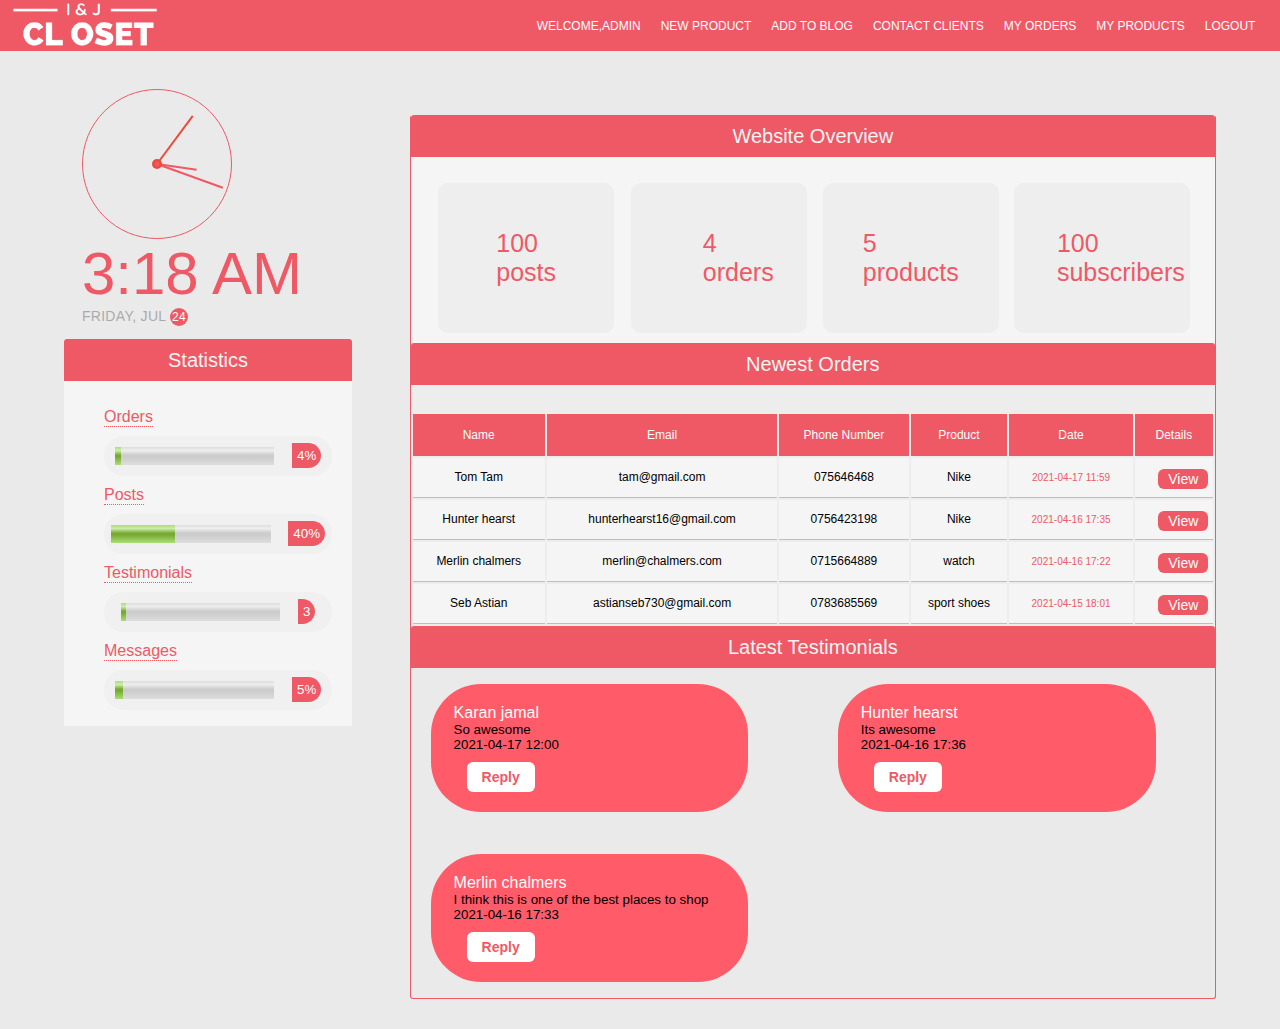
<file: designs/adm.html>
<!DOCTYPE html>
<html lang="en">
<head>
    <meta charset="UTF-8">
    <meta http-equiv="X-UA-Compatible" content="IE=edge">
    <meta name="viewport" content="width=device-width, initial-scale=1.0">

    <link rel="stylesheet" href="../css/adm.css">
    <link rel="stylesheet" href="../css/font-awesome.min.css">
    <link rel="stylesheet" href="../css/time.css">
    <title>Admin panel</title>
</head>
<body>
    <header>
        <div class="logo">
            <img src="../images/logo.png" height="47" width="166.66" alt="">
        </div>
        <nav>
            <ul>
                <li><a href="#">Welcome,Admin</a></li>
                <li><a href="./pages/products/">New product</a></li>
                <li><a href="./pages/blog/">Add to Blog</a></li>
                <li><a href="#">Contact clients</a></li>
                <li><a href="#">My Orders</a></li>
                <li><a href="#">My products</a></li>
                <li><a href="#">Logout</a></li>
            </ul>
        </nav>
    </header>
    <main>  

          <!DOCTYPE html>
<html lang="en">
  <head>
    <meta charset="UTF-8" />
    <meta name="viewport" content="width=device-width, initial-scale=1.0" />
    <link rel="stylesheet" href="../css/time.css"/>
    <title>Theme Clock</title>
  </head>
  <body>

    <button class="toggle" style="opacity: 0;" >Dark mode</button>

    <div class="clock-container">
      <div class="clock">
        <div class="needle hour"></div>
        <div class="needle minute"></div>
        <div class="needle second"></div>
        <div class="center-point"></div>
      </div>

      <div class="time"></div>
      <div class="date"></div>
    </div>

    <script src="../js/time.js"></script>
  </body>
</html>
        <section>
            <div class="stats">
                <div>
                    <h4 class="pink-breadcrumb"> Statistics</h4>
                    <ul>
                        <label>Orders</label>
                        <li>  <meter min="0" max="100" value="4"></meter> <small class="counter">4%</small>  </li>
                        <label>Posts</label>
                        <li> <meter min="0" max="100" value="40"></meter> <small class="counter">40%</small> </li>
                        <label>Testimonials</label>
                        <li> <meter min="0" max="100" value="3"></meter> <small class="counter">3 </small></li>
                        <label>Messages</label>
                        <li><meter min="0" max="100" value="5"></meter> <small class="counter">5%</small> </li>
                    </ul>
                     
                       

                 </div>
                
                
            </div>
            <div class="more-container">
                <div class="overview">
                    <h4 class="pink-breadcrumb">Website Overview</h4>
                    <div class="grid-container">
                        <div class="card"><i class="fas fa-pencil-alt fa-2x"></i> 100 <br> posts</div>
                        <div class="card"><i class="fas fa-sort fa-2x" ></i> 4 <br> orders</div>
                       <div class="card"><i class="fas fa-boxes fa-2x"></i> 5 <br> products</div>
                        <div class="card"><i class="fas fa-signal fa-2x"></i> 100 <br> subscribers</div>
                    </div>
                </div>
                <div class="latest" id="latest">
                    <h4 class="pink-breadcrumb">Newest Orders</h4>
                    <table>
                                        
                        <tr class="pink-breadcrumb">
                            <th>Name</th>
                            <th>Email</th>
                            <th>Phone Number</th>
                            <th>Product</th>
                            <th>Date</th>
                            <th>Details</th>
                        </tr>
                                                <tr>
                            <td>Tom Tam</td>
                            <td>tam@gmail.com</td>
                            <td>075646468</td>
                            <td>Nike</td>
                            <td><small>2021-04-17 11:59</small></td>
                            <td><a href="./pages/view-order/?AreaID=6" class="btn">View</a></td>
                        </tr>
                                                <tr>
                            <td>Hunter hearst</td>
                            <td>hunterhearst16@gmail.com</td>
                            <td>0756423198</td>
                            <td>Nike</td>
                            <td><small>2021-04-16 17:35</small></td>
                            <td><a href="./pages/view-order/?AreaID=4" class="btn">View</a></td>
                        </tr>
                                                <tr>
                            <td>Merlin chalmers</td>
                            <td>merlin@chalmers.com</td>
                            <td>0715664889</td>
                            <td>watch</td>
                            <td><small>2021-04-16 17:22</small></td>
                            <td><a href="./pages/view-order/?AreaID=3" class="btn">View</a></td>
                        </tr>
                                                <tr>
                            <td>Seb Astian</td>
                            <td>astianseb730@gmail.com</td>
                            <td>0783685569</td>
                            <td>sport shoes</td>
                            <td><small>2021-04-15 18:01</small></td>
                            <td><a href="./pages/view-order/?AreaID=2" class="btn">View</a></td>
                        </tr>
                                          
                    </table>
                    
                </div>

                <div class="pink-breadcrumb">Latest Testimonials</div>
                <div class="grid-4">
                    <p class="message">
                        <small>Karan jamal</small>
                        <small>So awesome</small>
                        <small>2021-04-17 12:00</small>
                        <small><a href="mailto:jamal@gmail.com" class="btn">Reply</a></small>
                    </p>
                       
                    <p class="message">
                        <small>Hunter hearst</small>
                        <small>Its awesome</small>
                        <small>2021-04-16 17:36</small>
                        <small><a href="mailto:hunterhearst16@gmail.com" class="btn">Reply</a></small>
                    </p>
                       
                    <p class="message">
                        <small>Merlin chalmers</small>
                        <small>I think this is one of the best places to shop</small>
                        <small>2021-04-16 17:33</small>
                        <small><a href="mailto:merlin@gmail.com" class="btn">Reply</a></small>
                    </p>
                </div>
            </div>
        </section>
    </main>                        
    <script src="../js/font_awesome_main.js"></script>
</body>
</html>
</file>
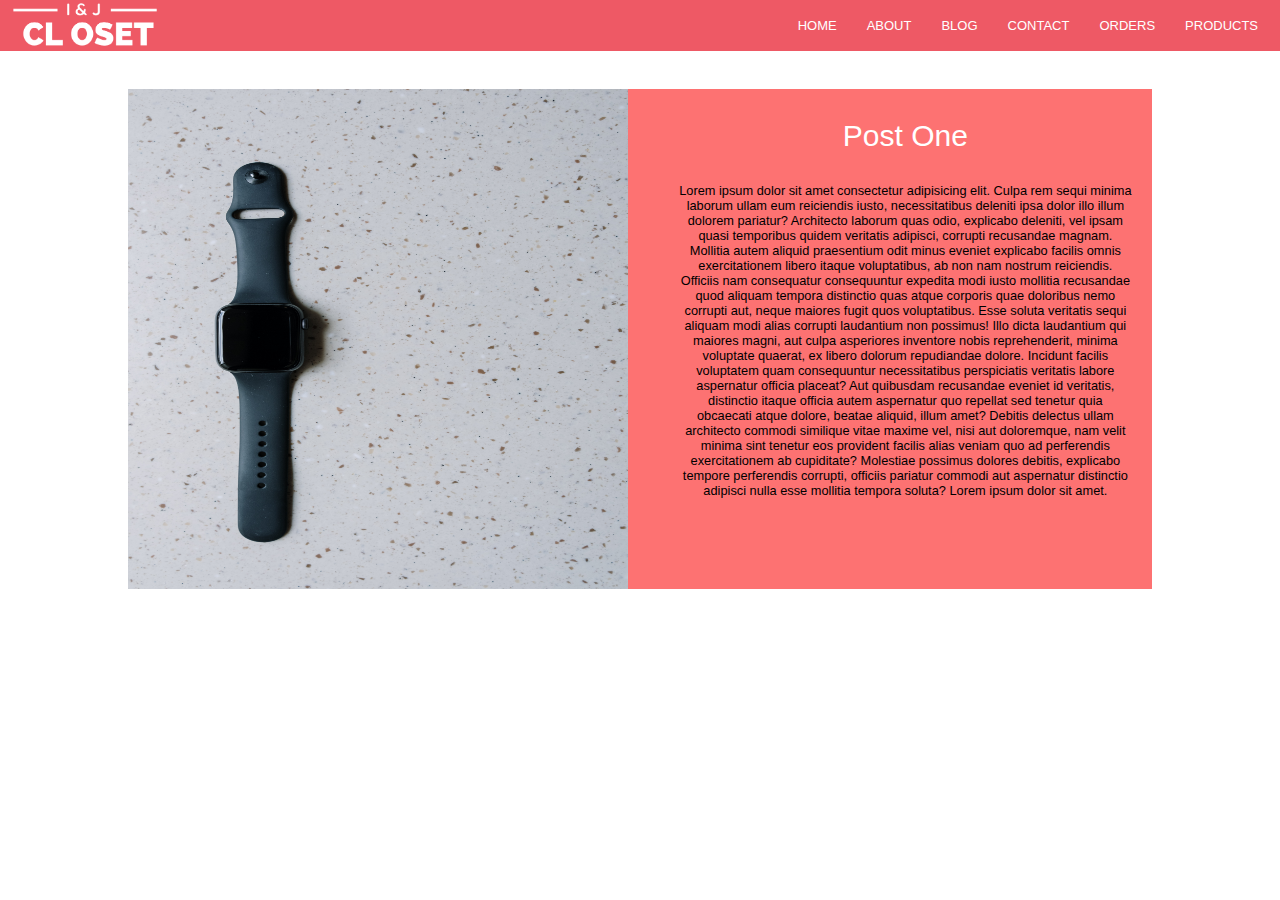
<file: designs/blog.html>
<!DOCTYPE html>
<html lang="en">
<head>
    <meta charset="UTF-8">
    <meta http-equiv="X-UA-Compatible" content="IE=edge">
    <meta name="viewport" content="width=device-width, initial-scale=1.0">
    <link rel="stylesheet" href="../css/posts_custom.css">
    <link rel="stylesheet" href="../css/header.css">
    <title>Blog</title>
</head>
<body>
    <header>
        <div class="logo">
            <img src="../../images/logo.png" height="47" width="166.66" alt="">
        </div>
    
        <nav>
            <ul>
                <li><a href="../../">Home</a></li>
                <li><a href="#">About</a></li>
                <li><a href="../../index.php#blog">Blog</a></li>
                <li><a href="../../index.php#contact">Contact</a></li>
                <li><a href="#">Orders</a></li>
                <li><a href="../../index.php#products">Products</a></li>
            </ul>
        </nav>
    </header>


    <main class="showcase">
        <div class="post">
            <div class="img">
                <img src="../images/pexels-cottonbro-5054541.jpg" alt="">
            </div>
            <div class="article">
                <h3>Post One</h3>
                <article>
                    Lorem ipsum dolor sit amet consectetur adipisicing elit. Culpa rem sequi minima laborum ullam eum reiciendis iusto, necessitatibus deleniti ipsa dolor illo illum dolorem pariatur? Architecto laborum quas odio, explicabo deleniti, vel ipsam quasi temporibus quidem veritatis adipisci, corrupti recusandae magnam. Mollitia autem aliquid praesentium odit minus eveniet explicabo facilis omnis exercitationem libero itaque voluptatibus, ab non nam nostrum reiciendis. Officiis nam consequatur consequuntur expedita modi iusto mollitia recusandae quod aliquam tempora distinctio quas atque corporis quae doloribus nemo corrupti aut, neque maiores fugit quos voluptatibus. Esse soluta veritatis sequi aliquam modi alias corrupti laudantium non possimus! Illo dicta laudantium qui maiores magni, aut culpa asperiores inventore nobis reprehenderit, minima voluptate quaerat, ex libero dolorum repudiandae dolore. Incidunt facilis voluptatem quam consequuntur necessitatibus perspiciatis veritatis labore aspernatur officia placeat? Aut quibusdam recusandae eveniet id veritatis, distinctio itaque officia autem aspernatur quo repellat sed tenetur quia obcaecati atque dolore, beatae aliquid, illum amet? Debitis delectus ullam architecto commodi similique vitae maxime vel, nisi aut doloremque, nam velit minima sint tenetur eos provident facilis alias veniam quo ad perferendis exercitationem ab cupiditate? Molestiae possimus dolores debitis, explicabo tempore perferendis corrupti, officiis pariatur commodi aut aspernatur distinctio adipisci nulla esse mollitia tempora soluta?
                    Lorem ipsum dolor sit amet.
                </article>
            </div>
        </div>
    </main>
</body>
</html>
</file>
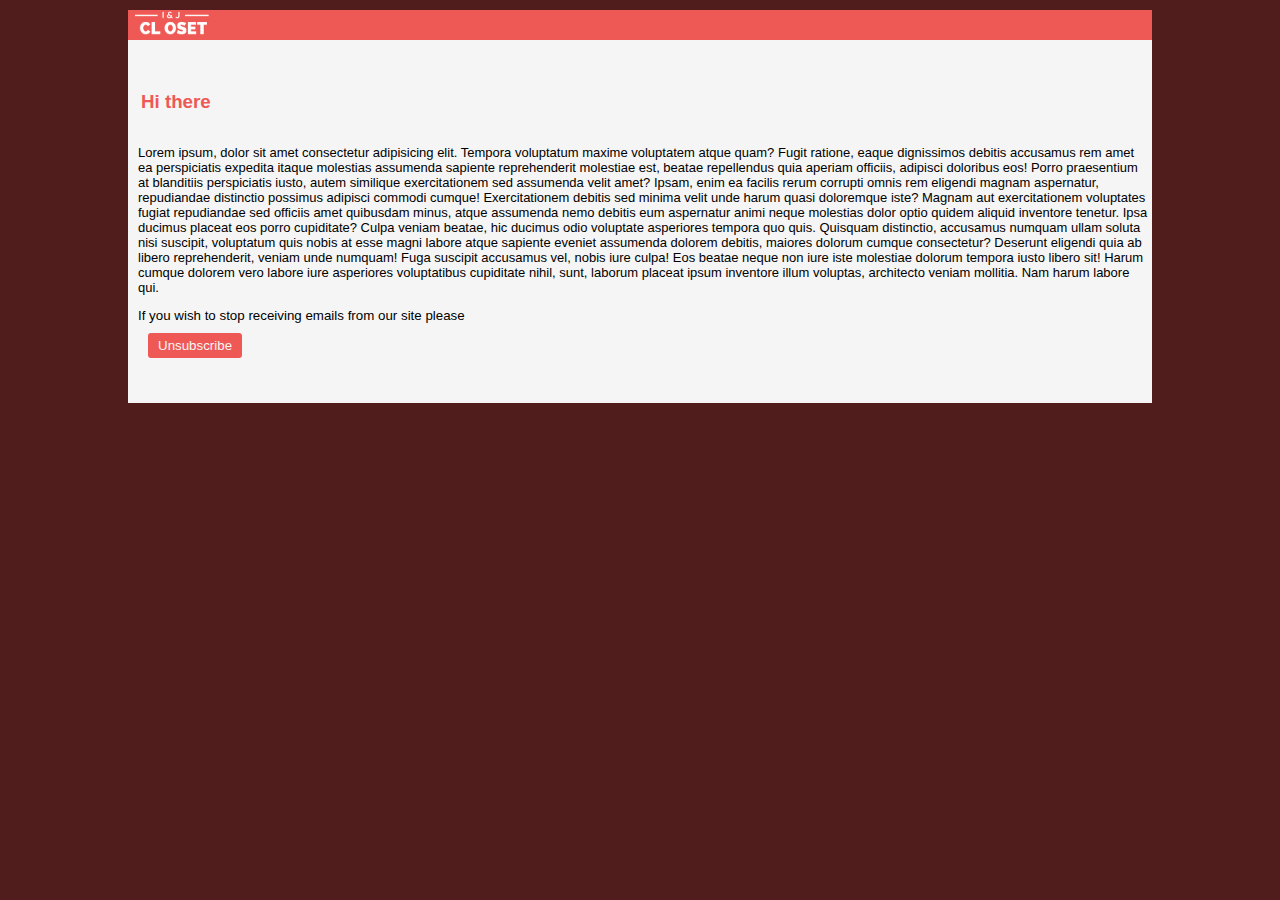
<file: designs/mail.html>
<!DOCTYPE html>
<html lang="en">
<head>
    <meta charset="UTF-8">
    <meta http-equiv="X-UA-Compatible" content="IE=edge">
    <meta name="viewport" content="width=device-width, initial-scale=1.0">
    <title>Mail body</title>
</head>
<body style="width: 80%; margin: 0 auto; background-color: #491313f5;">
    <div class="container" style="background-color: #f5f5f5;   height: max-content; margin-bottom: 2%; display: flex; flex-direction: column; align-content: center; justify-items: center; justify-items: center; margin-top: 1%;"  >
        <header style="background-color: #ee5955; width: 100%; height: 30px; " >
            <div class="logo"><img src="../images/logo.png" height="25" width="86" alt=""></div>
        </header>
        <p>
            <h3 style="color: #ee5955; margin-left: 13px; font-family: Arial, Helvetica, sans-serif;">Hi there </h3>
            <p style=" margin-left: 10px; font-size: 13px; font-family: Arial, Helvetica, sans-serif;">Lorem ipsum, dolor sit amet consectetur adipisicing elit. Tempora voluptatum maxime voluptatem atque quam? Fugit ratione, eaque dignissimos debitis accusamus rem amet ea perspiciatis expedita itaque molestias assumenda sapiente reprehenderit molestiae est, beatae repellendus quia aperiam officiis, adipisci doloribus eos! Porro praesentium at blanditiis perspiciatis iusto, autem similique exercitationem sed assumenda velit amet? Ipsam, enim ea facilis rerum corrupti omnis rem eligendi magnam aspernatur, repudiandae distinctio possimus adipisci commodi cumque! Exercitationem debitis sed minima velit unde harum quasi doloremque iste? Magnam aut exercitationem voluptates fugiat repudiandae sed officiis amet quibusdam minus, atque assumenda nemo debitis eum aspernatur animi neque molestias dolor optio quidem aliquid inventore tenetur. Ipsa ducimus placeat eos porro cupiditate? Culpa veniam beatae, hic ducimus odio voluptate asperiores tempora quo quis. Quisquam distinctio, accusamus numquam ullam soluta nisi suscipit, voluptatum quis nobis at esse magni labore atque sapiente eveniet assumenda dolorem debitis, maiores dolorum cumque consectetur? Deserunt eligendi quia ab libero reprehenderit, veniam unde numquam! Fuga suscipit accusamus vel, nobis iure culpa! Eos beatae neque non iure iste molestiae dolorum tempora iusto libero sit! Harum cumque dolorem vero labore iure asperiores voluptatibus cupiditate nihil, sunt, laborum placeat ipsum inventore illum voluptas, architecto veniam mollitia. Nam harum labore qui.</p>
            <small style="font-family: Arial, Helvetica, sans-serif; margin-left: 10px;" >If you wish to stop receiving emails from our site please 
                <br> <br> <a href="#" style="text-decoration: none; margin-left: 10px; background-color: #ee5955; color: #f5f5f5; padding: 5px 10px; border-radius: 3px; font-family: Arial, Helvetica, sans-serif ;" >Unsubscribe</a></small>
        </p>
        <br>
    </div>
    
</body>
</html>
</file>
<file: css/adm.css>
:root{
    --red :rgb(255, 53, 53);
    --primary-color: #ff4454;
}
body{
    margin: 0;
    padding: 0;
    overflow-x: hidden;
    display: flex;
    flex-direction: column;
    align-items: center;
    justify-content: center;
    background-color: #e0dddda1;
}
*{
    scroll-behavior: smooth;
    list-style-type: none;
    text-decoration: none;
    font-family: -apple-system, BlinkMacSystemFont, 'Segoe UI', Roboto, Oxygen, Ubuntu, Cantarell, 'Open Sans', 'Helvetica Neue', sans-serif;
    color: var(--primary-color);
}
header{
    display: inline-flex;
    width: 100%;
    z-index: 999;
    position: sticky;
    top: 0;
    background-color: #ee5965;

}
header nav{
    margin-left: 25%;
}
 header ul{
     display: inline-flex;
}
header a{
     color:  rgb(255, 255, 255);
     font-size: 12px;
     text-transform: uppercase;
     padding: 10px;
}

main{
    height: max-content;
    display: flex;
    flex-direction: column;
    align-content: center;
    justify-content: center;
    align-items: center;
    justify-items: center;
    width: 100%;
    padding-bottom: 30px;
}

.breadcrumb{
    margin-top: 20px;
    width: 90%;
    background-color: #f5f5f5cb;
    height: 45px;
    padding-top: 10px;
    padding-left: 10px;  
    border-radius: 3px; 
    font-size: 16px;
}
.breadcrumb *{
    color: black;
}
section{
    display: inline-flex;
    width: 90%;
    /* background-color: rgba(0,0,0,0.1); */
    margin-top: 1%;
}
.stats{
    width: 25%;
    background-color: #f5f5f5;
    height: max-content;
}
.message{
    display: flex;
    flex-direction: column;
    align-content: center;
    justify-content: center;
    /* align-items: center; */
    justify-items: center; 
    background-color: #ff5b68;
    
    color: #eeeded;
    height: max-content;
    width: 80%;
    margin-left: 20px;
    padding: 20px 10px;
    border-radius: 50px;
}
.message .btn{
    padding: 15px;
    /* height: 20px; */
    background-color: #ffffff;
    color: #ee5965;
    font-weight: 600;
}
.message small:first-child{
    color: #ffffff;
    font-size: 16px;
}
.message *{
    margin-left: 13px;
    color: black;
}
.more-container{
    margin-top: -19.5%;
    margin-left: 5%;
    width: 70%;
    border: 1px solid var(--primary-color);
    border-top: none;
    border-radius: 3px;
    height: max-content;
}
.grid-4{
    display: grid;
    grid-template-columns: repeat(2,1fr);
    grid-gap: 10px;
}
.overview{
    display: flex;
    flex-direction: column;
    align-content: center;
    justify-content: center;
    align-items: center;
    justify-items: center; 
    width: 100%;  
    background-color: #f5f5f5;
}
.grid-container{
    /* width: 100%; */
    display: grid;
    grid-template-columns: repeat(4, 1fr);
    padding-bottom: 10px;
}
.stats div label{
    color: #ee5965;
    padding-bottom: 1px;
    border-bottom: 1px dotted #ee5965;
    margin-bottom: 10px;
}
.stats div li{
    width: 92%;
    background-color: #eeeded9a;
    padding: 2px 6px;
    margin: 10px 0 10px 0;
    height: 40px;
    border-radius: 30px;
    display: flex;
    align-items: center;
    justify-content: center;
    justify-items: center;
    align-content: center;
    text-align: center;
}
.stats div li meter{
    width: 82%;
    height: 35px;
    border-color: #eeeded;
}
.stats div li meter::-webkit-meter-bar{
    background-color: #f5f5f5;
    width: 90%;

}
.stats div li meter::-webkit-meter-even-less-good-value{
    width: 90%;
}
.stats div li meter::-webkit-meter-optimum-value{
    width: 90%;
    background-color: #ee5965;
}

.stats div li .counter{
    color: #fff;

    background-color: #ee5965;
    padding: 5px;
    border-radius: 0 60px 60px 0;
}
.latest{
    background-color: #eeeded;
}
.latest table{
    width: 100%;
}
th{
    background: #ee5965;
    color: #fff;
    font-weight: 200;
    font-size: 12px;
}
tr{
    width: 100%;
}
td{
    border-bottom: 1px solid rgb(190, 188, 188);
    border-right: none;
    margin: 0;
    padding :0;
    color: rgb(0, 0, 0);
    text-align: center;
    height: 40px;
    background: #f5f5f5;
    font-size: 12px;
    /* padding: 10px 20px; */
}td .btn{
    margin-left: 30%;
    margin-bottom: 6px;
}

.grid-container .card{
    width: 92%;
    margin-left: 10px;
    margin-right: 10px;   
    height: 150px;
    background: #d3d2d233;
    display: flex;
    align-items: center;
    justify-content: center;
    justify-items: center;
    align-content: center;
    font-size: 25px;
    color: #ee5965;
    font-weight: 300;
    padding: 3px;
    border-radius: 10px;
}
.card:hover{
    background-color: #ffffff;
    transition: all 1s ease-in;
}
.card:first-child{
    margin-left: 8px;
} 
.btn{
    display: flex;
    flex-direction: column;
    align-content: center;
    align-items: center;
    justify-content: center;
    justify-items: center;
    height: 20px;
    padding: 5px 10px;
    width: max-content;
    margin-top: 10px;
    border-radius: 6px;
    background-color: #ee5965;
    color: #fff;
    text-transform: capitalize;
    font-size: 14px;
}
.pink-breadcrumb{
    margin-top: 0px;
    width: 100%;
    background-color: #ee5965;
    height: 42px;
    padding-top: 10px;
    /* padding-left: 10px;   */
    border-radius: 3px 3px 0 0; 
    color: #f5f5f5;
    font-size: 20px;
    font-weight: 300;
    text-align: center;
}
input{
    border-color: transparent;
}
.btn-light{
    display: flex;
    flex-direction: column;
    align-content: center;
    align-items: center;
    justify-content: center;
    justify-items: center;
    height: 30px;
    padding: 5px 10px;
    width: max-content;
    margin-top: 10px;
    border-radius: 6px;
    background-color: #f5f5f5;
    color: #ee5965;
    text-transform: capitalize;
    font-size: 14px;
}
</file>
<file: css/time.css>
* {
  box-sizing: border-box;
}

:root {
  --primary-color: #ee5965;
  --secondary-color: #fff;
}

html {
  transition: all 0.5s ease-in;
}


body {
  font-family: 'Heebo', sans-serif;
  margin: 0;
}

.toggle {
  cursor: pointer;
  background-color: var(--primary-color);
  color: var(--secondary-color);
  border: 0;
  border-radius: 4px;
  padding: 8px 12px;
  position: absolute;
  top: 100px;
}

.toggle:focus {
  outline: none;
}

.clock-container {

  margin-top: 3%;
  display: flex;
  flex-direction: column;
  margin-left: -70%;
}

.clock {
  position: relative;
  width: 150px;
  height: 150px;
  border: 1px solid var(--primary-color );
  border-radius: 500px;
}

.needle {
  background-color: var(--primary-color);
  position: absolute;
  top: 50%;
  left: 50%;
  height: 40px;
  width: 2px;
  transform-origin: bottom center;
  transition: all 0.5s ease-in;
}

.needle.hour {
  transform: translate(-50%, -100%) rotate(0deg);
}

.needle.minute {
  transform: translate(-50%, -100%) rotate(0deg);
  height: 70px;
}

.needle.second {
  transform: translate(-50%, -100%) rotate(0deg);
  height: 60px;
  background-color: #e74c3c;
}

.center-point {
  background-color: #e74c3c;
  width: 10px;
  height: 10px;
  position: absolute;
  top: 50%;
  left: 50%;
  transform: translate(-50%, -50%);
  border-radius: 50%;
}

.center-point::after {
  content: '';
  background-color: var(--primary-color);
  width: 5px;
  height: 5px;
  position: absolute;
  top: 50%;
  left: 50%;
  transform: translate(-50%, -50%);
  border-radius: 50%;
}

.time {
  font-size: 60px;
}

.date {
  color: #aaa;
  font-size: 14px;
  letter-spacing: 0.3px;
  text-transform: uppercase;
}

.date .circle {
  background-color: var(--primary-color);
  color: var(--secondary-color);
  border-radius: 50%;
  height: 18px;
  width: 18px;
  display: inline-flex;
  align-items: center;
  justify-content: center;
  line-height: 18px;
  transition: all 0.5s ease-in;
  font-size: 12px;
}
</file>
<file: css/posts_custom.css>
body{
    margin: 0;
    padding: 0;
}
.showcase{
    margin-top: 3%;
    height: max-content;
    width: 100%;
    display: flex;
    flex-direction: column;
    align-content: center;
    justify-content: center;
    justify-items: center;
    align-items: center;
    text-align: center;
}
.pink-breadcrumb{
    margin-top: 3%;
    width: 80%;
    background-color: #e6e6e6;
    height: 32px;
    padding-top: 10px;
    border-radius: 3px 3px 0 0; 
    color: #f5f5f5;
    font-size: 20px;
    font-weight: 300;
    text-align: center;
}
.post{
    width: 80%;
    background-color: #fd7272;
    height: 500px;
    display: inline-flex;
    text-align: center;

}
.post img{
    height: 500px;
    width: 500px;
}
.post .article{
    margin-left: 5%;
    display: flex;
    flex-direction: column;
    align-content: center;
    justify-items: center;
    align-items: center;
    text-align: center;
    margin-right: 2%;
}
.post .article h3{
    color: #ffffff;
    font-size: 30px;
    font-weight: 400;
}
.post .article article{
    font-size: 0.8rem;
}
.light{
    padding: 10px;
    background-color: #f5f5f5;
    color: #fd7272;
    font-size: 20px;
    margin-top: 6%;
    border-radius: 3%;
    height: 40px;
}
</file>
<file: css/header.css>
body{
    margin: 0;
    padding: 0;
}

*{

    text-decoration: none;
    list-style-type: none;
    font-family: -apple-system, BlinkMacSystemFont, 'Segoe UI', Roboto, Oxygen, Ubuntu, Cantarell, 'Open Sans', 'Helvetica Neue', sans-serif;
}
header{
    display: inline-flex;
    width: 100%;
    z-index: 999;
    position: sticky;
    top: 0;
    background-color: #ee5965;

}

header nav{
    margin-left: 45%;
}
 header ul{
     display: inline-flex;
 }

 header a{
     color:  rgb(255, 255, 255);
     font-size: 13px;
     text-transform: uppercase;
     padding: 15px;
 }
 footer{
    width: 100%;
    background-color: black;
    height: 40vh;
    display: flex;
    align-items: center;
    align-content: center;
    justify-content: center;
    justify-items: center;
}
footer .links ul{
    display: block;
}
footer div{
    width: 25%;
}
footer *{
    color: #fff;
    text-transform: capitalize;
}
footer a{
    font-size: 14px;
}
footer h4{
    color: #ee5965;
    font-size: 20px;
}
.newsletter form .input{
    width: 250px;
    height: 45px;
    margin-right: -3px;
    border-color: white;
    border-radius: 100px 0 0 100px;
    padding: 1px;
    color: black;
    text-align: center;
}   
.newsletter form .submit{
    background-color: #ee5965;
    border: #ee5965;
    height: 53px;
    width: 70px;
    border-radius: 0 100px 100px 0;
    text-align: center;
}
</file>
